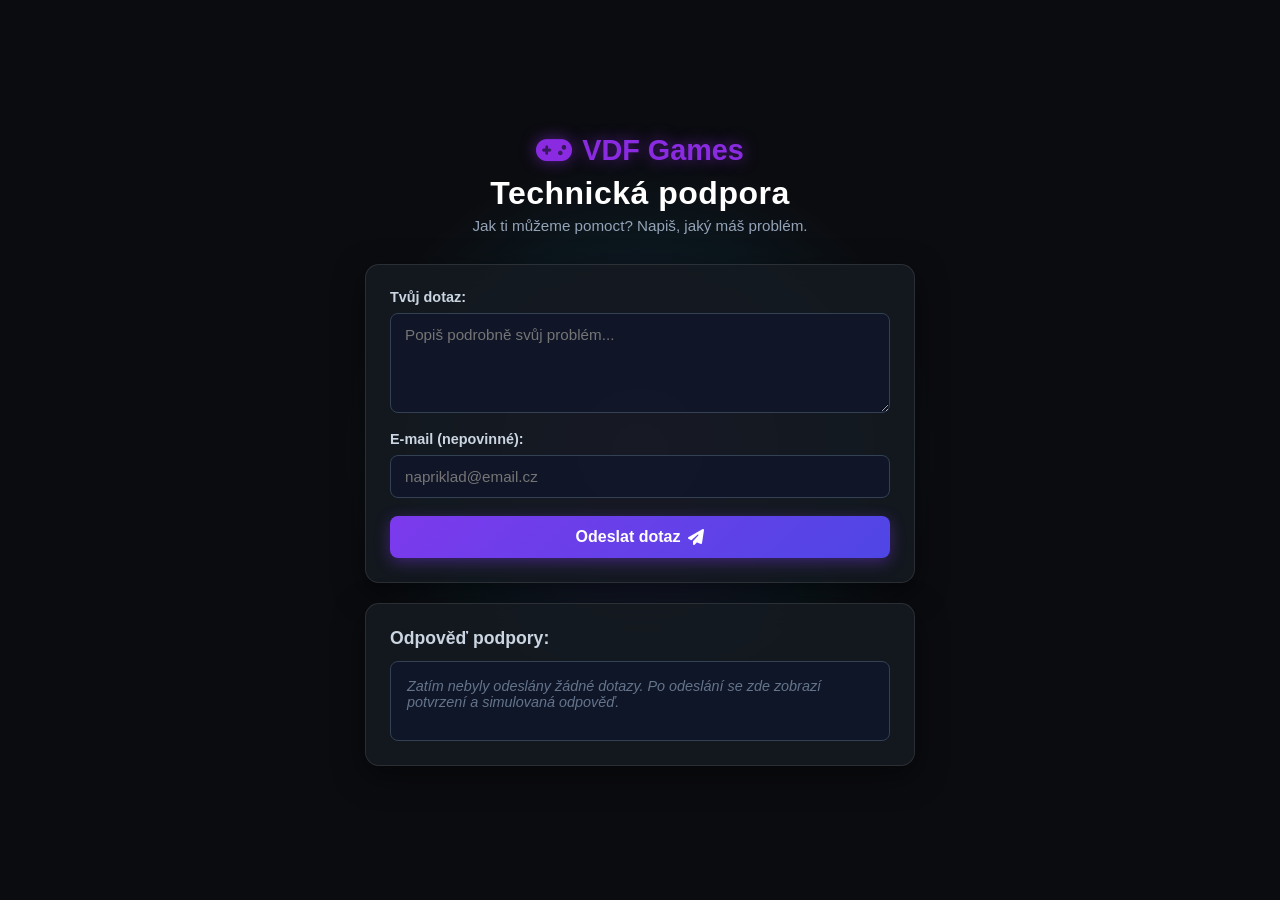
<file: index.html>
<!DOCTYPE html>
<html lang="cs">
<head>
    <meta charset="UTF-8">
    <meta name="viewport" content="width=device-width, initial-scale=1.0">
    <title>Technická podpora – VDF Games</title>
    <link rel="stylesheet" href="style.css">
    <!-- FontAwesome pro ikony -->
    <link rel="stylesheet" href="https://cdnjs.cloudflare.com/ajax/libs/font-awesome/6.4.0/css/all.min.css">
</head>
<body>
    <div class="background-glow"></div>
    
    <main class="container">
        <header class="header">
            <div class="logo">
                <i class="fa-solid fa-gamepad"></i>
                <span>VDF Games</span>
            </div>
            <h1>Technická podpora</h1>
            <p class="subtitle">Jak ti můžeme pomoct? Napiš, jaký máš problém.</p>
        </header>

        <form id="supportForm" class="card">
            <div class="form-group">
                <label for="query">Tvůj dotaz:</label>
                <textarea id="query" name="query" rows="4" placeholder="Popiš podrobně svůj problém..." required></textarea>
            </div>

            <div class="form-group">
                <label for="email">E-mail (nepovinné):</label>
                <input type="email" id="email" name="email" placeholder="napriklad@email.cz">
            </div>

            <button type="submit" id="submitBtn">
                <span>Odeslat dotaz</span>
                <i class="fa-solid fa-paper-plane"></i>
            </button>
        </form>

        <!-- Zpráva s okamžitou zpětnou vazbou -->
        <div id="feedbackMessage" class="feedback-banner hidden">
            <i class="fa-solid fa-circle-check"></i>
            <span>Děkujeme! Tvůj dotaz byl úspěšně odeslán.</span>
        </div>

        <!-- Sekce s odpovědí podpory -->
        <section class="card response-card">
            <h2>Odpověď podpory:</h2>
            <div id="responseBox" class="response-box empty">
                <p class="placeholder-text">Zatím nebyly odeslány žádné dotazy. Po odeslání se zde zobrazí potvrzení a simulovaná odpověď.</p>
            </div>
        </section>
    </main>

    <script src="script.js"></script>
</body>
</html>
</file>
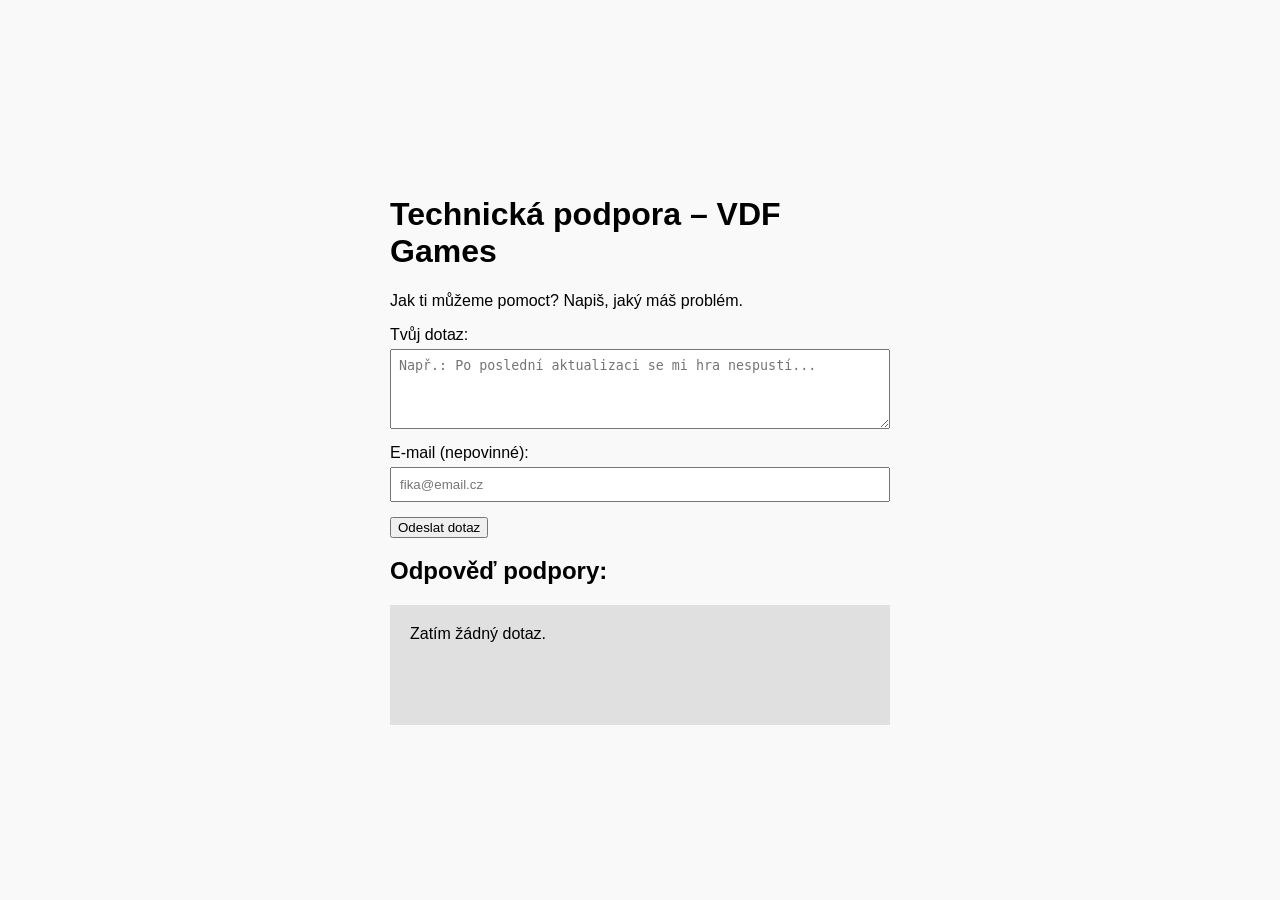
<file: neco.html>
<!DOCTYPE html>
<html lang="cs">
<head>
  <meta charset="UTF-8">
  <title>Technická podpora – VDF Games</title>
  <style>
    /* Vycentrování celého obsahu na střed obrazovky */
    body {
      font-family: sans-serif;
      display: flex;
      justify-content: center;
      align-items: center;
      min-height: 100vh;
      margin: 0;
      background-color: #f9f9f9;
    }

    .container {
      width: 100%;
      max-width: 500px;
      padding: 20px;
    }

    textarea, input {
      width: 100%;
      box-sizing: border-box;
      display: block;
      margin-top: 5px;
      margin-bottom: 15px;
      padding: 8px;
    }

    textarea {
      height: 80px;
    }

    .odpoved-box {
      background-color: #e0e0e0;
      padding: 20px;
      min-height: 80px;
      margin-top: 10px;
    }
  </style>
</head>
<body>

  <div class="container">
    <h1>Technická podpora – VDF Games</h1>
    <p>Jak ti můžeme pomoct? Napiš, jaký máš problém.</p>

    <label for="dotaz">Tvůj dotaz:</label>
    <textarea id="dotaz" placeholder="Např.: Po poslední aktualizaci se mi hra nespustí..."></textarea>

    <label for="email">E-mail (nepovinné):</label>
    <input type="email" id="email" placeholder="fika@email.cz">

    <button onclick="odeslat()">Odeslat dotaz</button>

    <h2>Odpověď podpory:</h2>
    <div id="odpoved" class="odpoved-box">
      Zatím žádný dotaz.
    </div>
  </div>

  <script>
    function odeslat() {
      let text = document.getElementById('dotaz').value;
      if (text !== '') {
        document.getElementById('odpoved').innerHTML = text;
      }
    }
  </script>

</body>
</html>
</file>
<file: style.css>
* {
    margin: 0;
    padding: 0;
    box-sizing: border-box;
    font-family: 'Segoe UI', Tahoma, Geneva, Verdana, sans-serif;
}

body {
    background-color: #0b0c10;
    color: #e0e6ed;
    min-height: 100vh;
    display: flex;
    justify-content: center;
    align-items: center;
    padding: 20px;
    position: relative;
    overflow-x: hidden;
}

/* Světelný efekt na pozadí */
.background-glow {
    position: absolute;
    width: 600px;
    height: 600px;
    background: radial-gradient(circle, rgba(111, 66, 193, 0.25) 0%, rgba(0, 212, 255, 0.05) 50%, rgba(0,0,0,0) 70%);
    top: 50%;
    left: 50%;
    transform: translate(-50%, -50%);
    z-index: 0;
    pointer-events: none;
}

.container {
    width: 100%;
    max-width: 550px;
    z-index: 1;
    display: flex;
    flex-direction: column;
    gap: 20px;
}

.header {
    text-align: center;
    margin-bottom: 10px;
}

.logo {
    display: flex;
    align-items: center;
    justify-content: center;
    gap: 10px;
    font-size: 1.8rem;
    font-weight: 800;
    color: #8a2be2;
    text-shadow: 0 0 15px rgba(138, 43, 226, 0.6);
    margin-bottom: 8px;
}

.header h1 {
    font-size: 2rem;
    color: #ffffff;
    letter-spacing: 0.5px;
}

.subtitle {
    color: #94a3b8;
    font-size: 0.95rem;
    margin-top: 5px;
}

.card {
    background: rgba(22, 27, 34, 0.85);
    border: 1px solid rgba(255, 255, 255, 0.1);
    backdrop-filter: blur(12px);
    border-radius: 14px;
    padding: 24px;
    box-shadow: 0 10px 30px rgba(0, 0, 0, 0.5);
}

.form-group {
    display: flex;
    flex-direction: column;
    gap: 8px;
    margin-bottom: 18px;
}

label {
    font-weight: 600;
    font-size: 0.9rem;
    color: #cbd5e1;
}

textarea, input[type="email"] {
    width: 100%;
    padding: 12px 14px;
    background: rgba(15, 23, 42, 0.8);
    border: 1px solid #334155;
    border-radius: 8px;
    color: #fff;
    font-size: 0.95rem;
    transition: all 0.3s ease;
    outline: none;
}

textarea {
    resize: vertical;
    min-height: 100px;
}

textarea:focus, input[type="email"]:focus {
    border-color: #8a2be2;
    box-shadow: 0 0 12px rgba(138, 43, 226, 0.4);
}

button {
    width: 100%;
    padding: 12px;
    background: linear-gradient(135deg, #7c3aed, #4f46e5);
    border: none;
    border-radius: 8px;
    color: #fff;
    font-weight: 700;
    font-size: 1rem;
    cursor: pointer;
    display: flex;
    justify-content: center;
    align-items: center;
    gap: 8px;
    transition: all 0.3s ease;
    box-shadow: 0 4px 15px rgba(124, 58, 237, 0.4);
}

button:hover {
    transform: translateY(-2px);
    box-shadow: 0 6px 20px rgba(124, 58, 237, 0.6);
}

button:active {
    transform: translateY(0);
}

/* Banner pro zpětnou vazbu */
.feedback-banner {
    display: flex;
    align-items: center;
    gap: 12px;
    background: rgba(16, 185, 129, 0.15);
    border: 1px solid #10b981;
    color: #34d399;
    padding: 14px 18px;
    border-radius: 10px;
    font-weight: 600;
    animation: fadeIn 0.4s ease forwards;
}

.hidden {
    display: none;
}

/* Odpověď podpory */
.response-card h2 {
    font-size: 1.1rem;
    color: #cbd5e1;
    margin-bottom: 12px;
}

.response-box {
    background: rgba(15, 23, 42, 0.9);
    border: 1px solid #334155;
    border-radius: 8px;
    padding: 16px;
    min-height: 80px;
    color: #e2e8f0;
}

.placeholder-text {
    color: #64748b;
    font-style: italic;
    font-size: 0.9rem;
}

.response-item {
    animation: fadeIn 0.4s ease forwards;
}

.response-item .timestamp {
    font-size: 0.75rem;
    color: #94a3b8;
    margin-bottom: 6px;
}

.response-item .status {
    display: inline-block;
    background: rgba(138, 43, 226, 0.2);
    color: #c084fc;
    padding: 2px 8px;
    border-radius: 4px;
    font-size: 0.8rem;
    font-weight: 600;
    margin-bottom: 8px;
}

@keyframes fadeIn {
    from { opacity: 0; transform: translateY(-8px); }
    to { opacity: 1; transform: translateY(0); }
}
</file>
